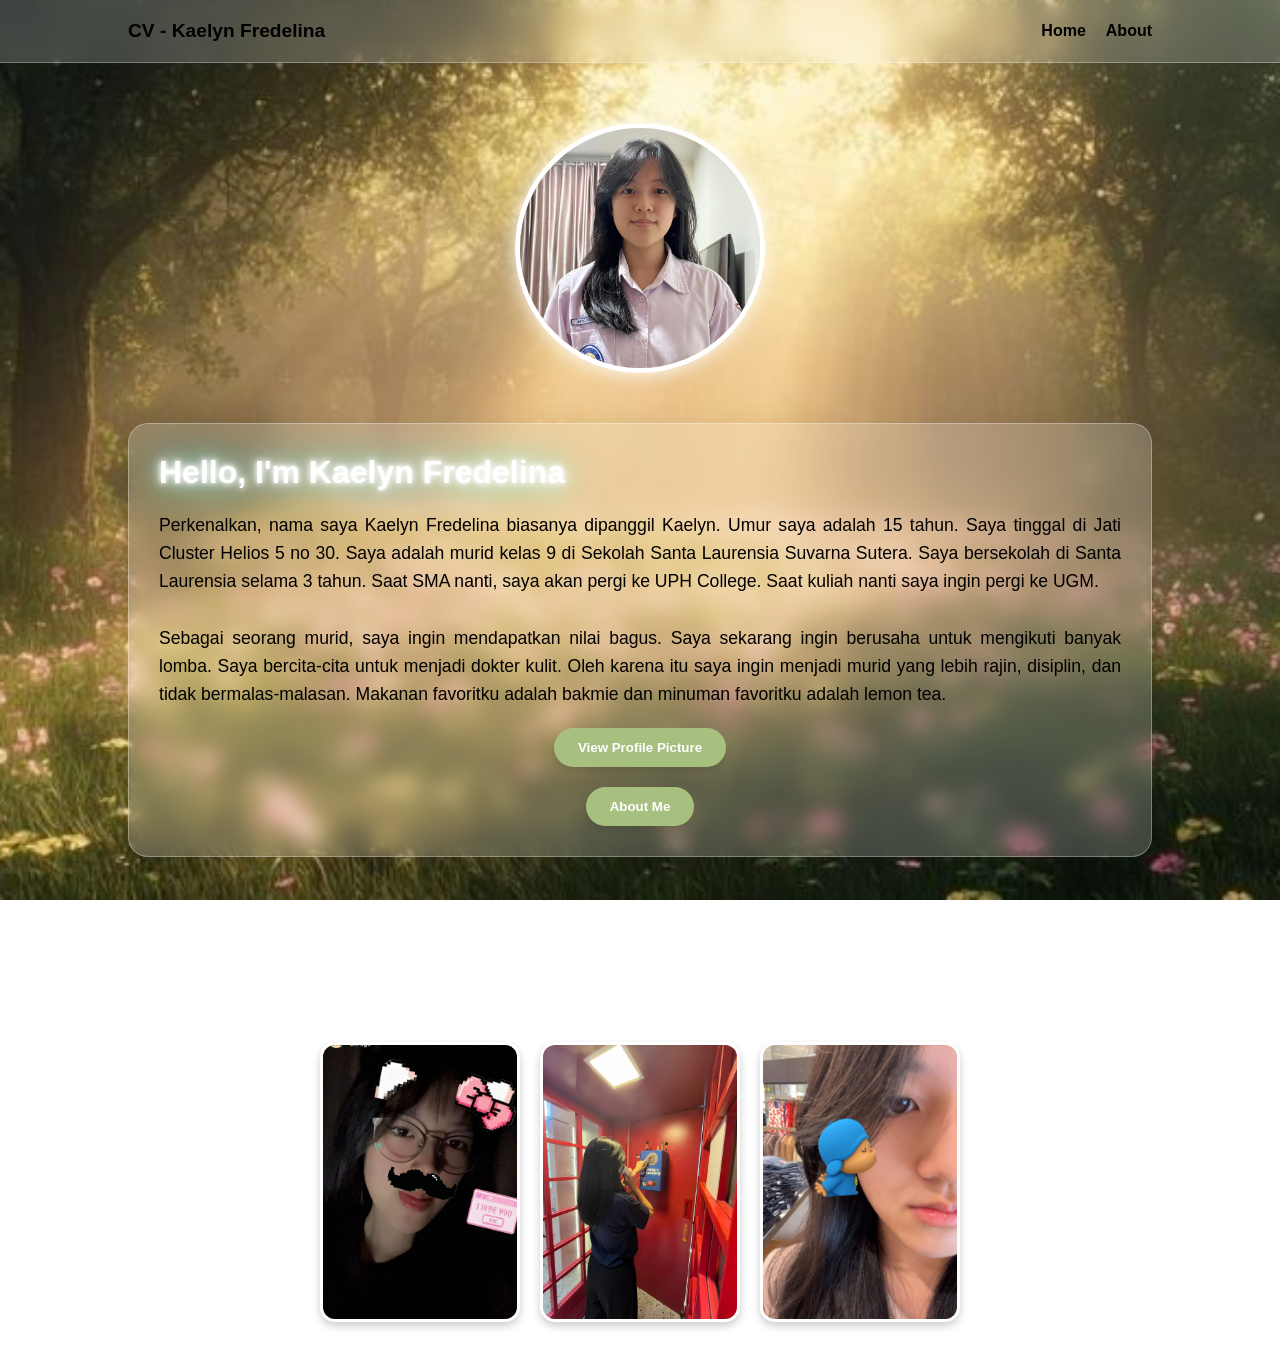
<file: index.html>
<!DOCTYPE html>
<html lang="id">
<head>
    <meta charset="UTF-8">
    <meta name="viewport" content="width=device-width, initial-scale=1.0">
    <title>CV - Kaelyn Fredelina</title>
    <link rel="stylesheet" href="Style-Home.CSS">
</head>
<body>

    <!-- Navigasi -->
    <nav class="navbar">
        <p class="navbar-title">
            <strong>CV - Kaelyn Fredelina</strong> 
        </p>
        <div class="navbar-links">
            <ul>
                <li><a href="index.html">Home</a></li>
                <li><a href="About.html">About</a></li>
            </ul>
        </div>
    </nav>

    <!-- Bagian Profil Utama -->
    <section class="profile-section">
        <div class="profile-photo">
            <img src="Foto Seragam.jpeg" alt="Kaelyn" class="foto-bulat">
        </div>

        <header class="hero">
            <div class="bio-text">
                <div class="card">
                    <h1 class="teks-neon">Hello, I'm Kaelyn Fredelina</h1>
                    <p>
                        Perkenalkan, nama saya Kaelyn Fredelina biasanya dipanggil Kaelyn. Umur saya adalah 15 tahun. Saya tinggal di Jati Cluster Helios 5 no 30. Saya adalah murid kelas 9 di Sekolah Santa Laurensia Suvarna Sutera. Saya bersekolah di Santa Laurensia selama 3 tahun. Saat SMA nanti, saya akan pergi ke UPH College. Saat kuliah nanti saya ingin pergi ke UGM.
                        <br><br>
                        Sebagai seorang murid, saya ingin mendapatkan nilai bagus. Saya sekarang ingin berusaha untuk mengikuti banyak lomba. Saya bercita-cita untuk menjadi dokter kulit. Oleh karena itu saya ingin menjadi murid yang lebih rajin, disiplin, dan tidak bermalas-malasan. Makanan favoritku adalah bakmie dan minuman favoritku adalah lemon tea.
                    </p> 
                    
                    <div class="button-container">
                        <!-- Tombol ini sekarang memicu JavaScript -->
                        <button class="button-matcha" onclick="openGallery()">View Profile Picture</button>
                    </div>
                    <div class="button-container">
                        <a href="About.html" style="text-decoration: none;">
                            <button class="button-matcha">About Me</button>
                        </a>
                    </div>
                </div>
            </div>
        </header>
    </section>

    <!-- Bagian Galeri (Tetap ada di halaman utama) -->
    <section class="gallery">
        <h1 class="neon-text-bright">Profile Picture</h1>
        <div class="grid">
            <img src="Foto 1.jpeg" alt="Foto 1" class="img-hover">
            <img src="Foto 2.jpeg" alt="Foto 2" class="img-hover">
            <img src="Foto 3.jpeg" alt="Foto 3" class="img-hover">
        </div>
    </section>

    <!-- MODAL POPUP (Baru Ditambahkan) -->
    <div id="galleryModal" class="modal">
        <div class="modal-content">
            <span class="close-btn" onclick="closeGallery()">&times;</span>
            <h2 class="modal-title">Profile Pictures</h2>
            <div class="modal-grid">
                <img src="Foto 1.jpeg" alt="Foto 1" class="modal-img">
                <img src="Foto 2.jpeg" alt="Foto 2" class="modal-img">
                <img src="Foto 3.jpeg" alt="Foto 3" class="modal-img">
            </div>
        </div>
    </div>

    <!-- Script Efek Bunga -->
    <script>
        // 1. Script Efek Bunga
        document.addEventListener('mousemove', function(e) {
            const flower = document.createElement('div');
            flower.className = 'flower';
            flower.style.left = e.clientX + 'px';
            flower.style.top = e.clientY + 'px';
            const size = Math.random() * 15 + 10; 
            flower.style.width = size + 'px';
            flower.style.height = size + 'px';
            document.body.appendChild(flower);
            setTimeout(() => { flower.remove(); }, 1000);
        });

        // 2. Script Modal Gallery (Baru)
        function openGallery() {
            document.getElementById('galleryModal').style.display = 'flex';
        }

        function closeGallery() {
            document.getElementById('galleryModal').style.display = 'none';
        }

        // Tutup modal jika klik di luar gambar
        window.onclick = function(event) {
            const modal = document.getElementById('galleryModal');
            if (event.target == modal) {
                closeGallery();
            }
        }
    </script>

</body>

</html>
</file>
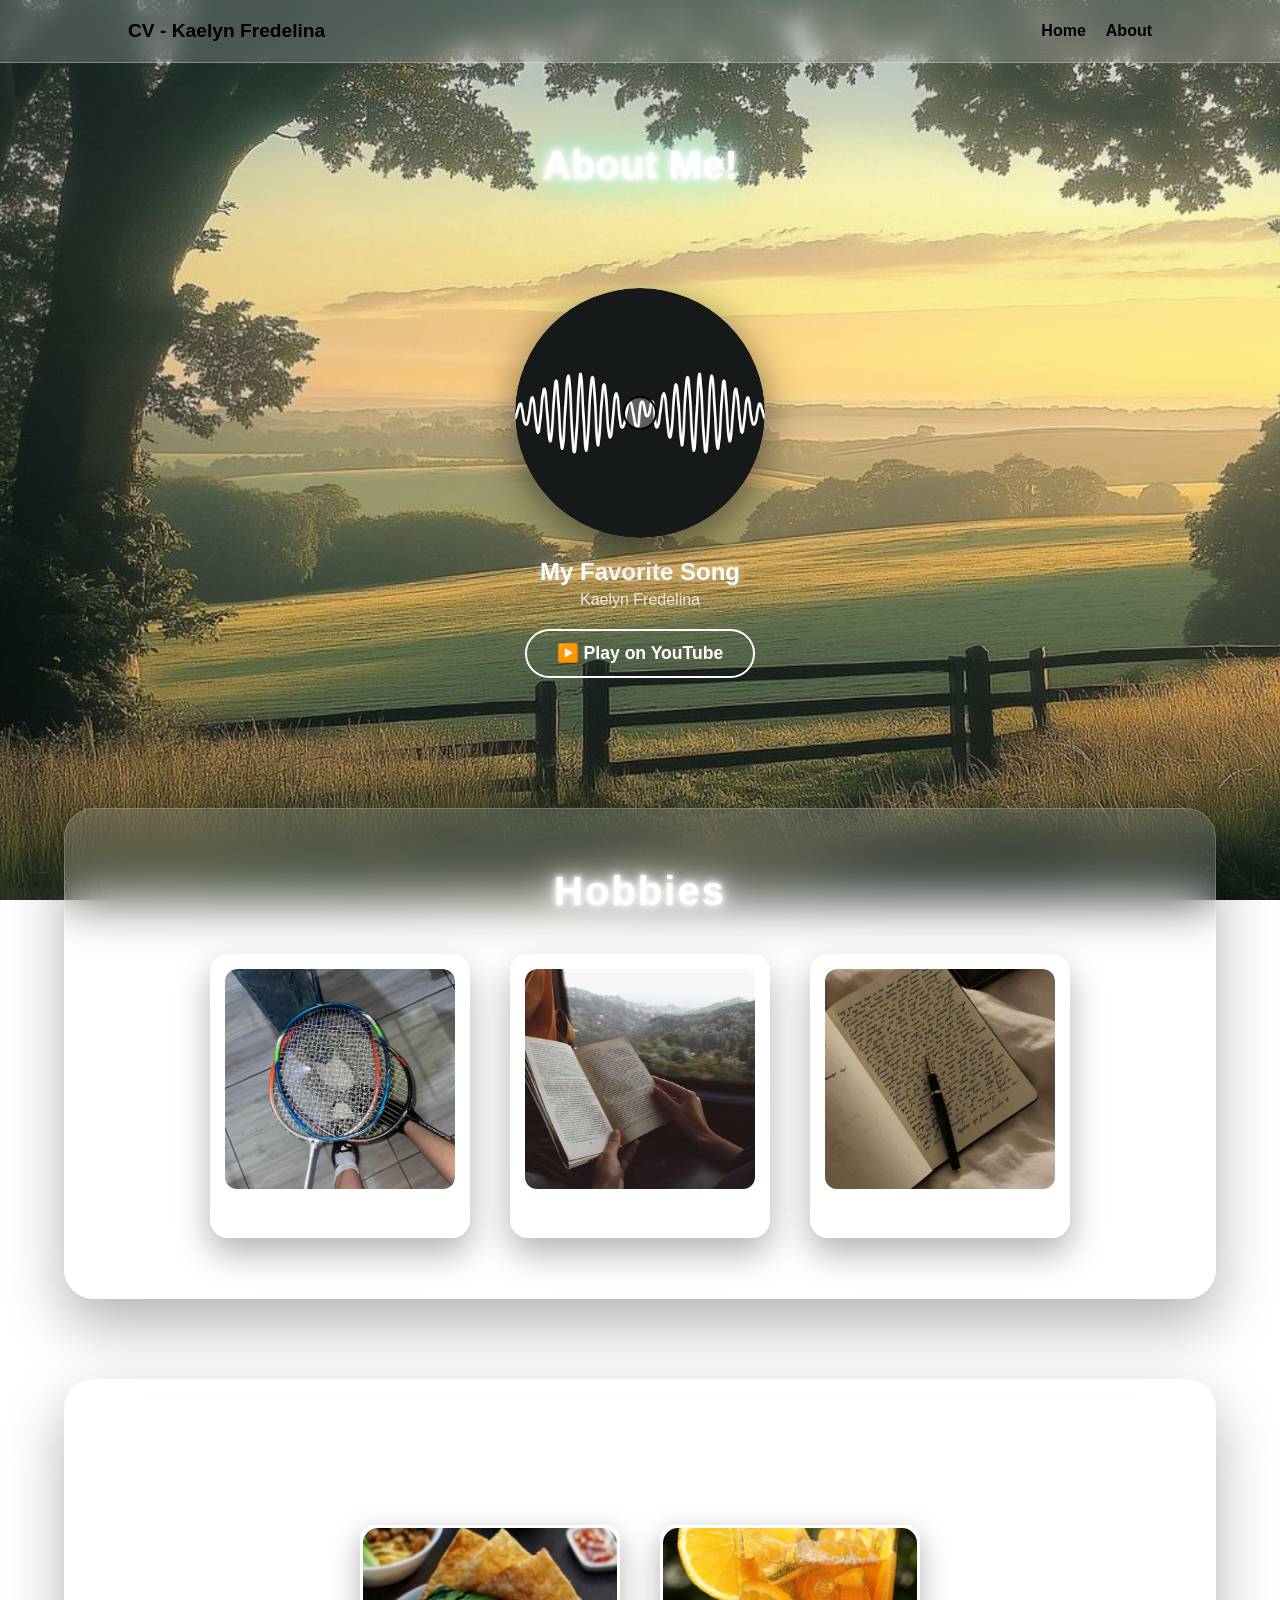
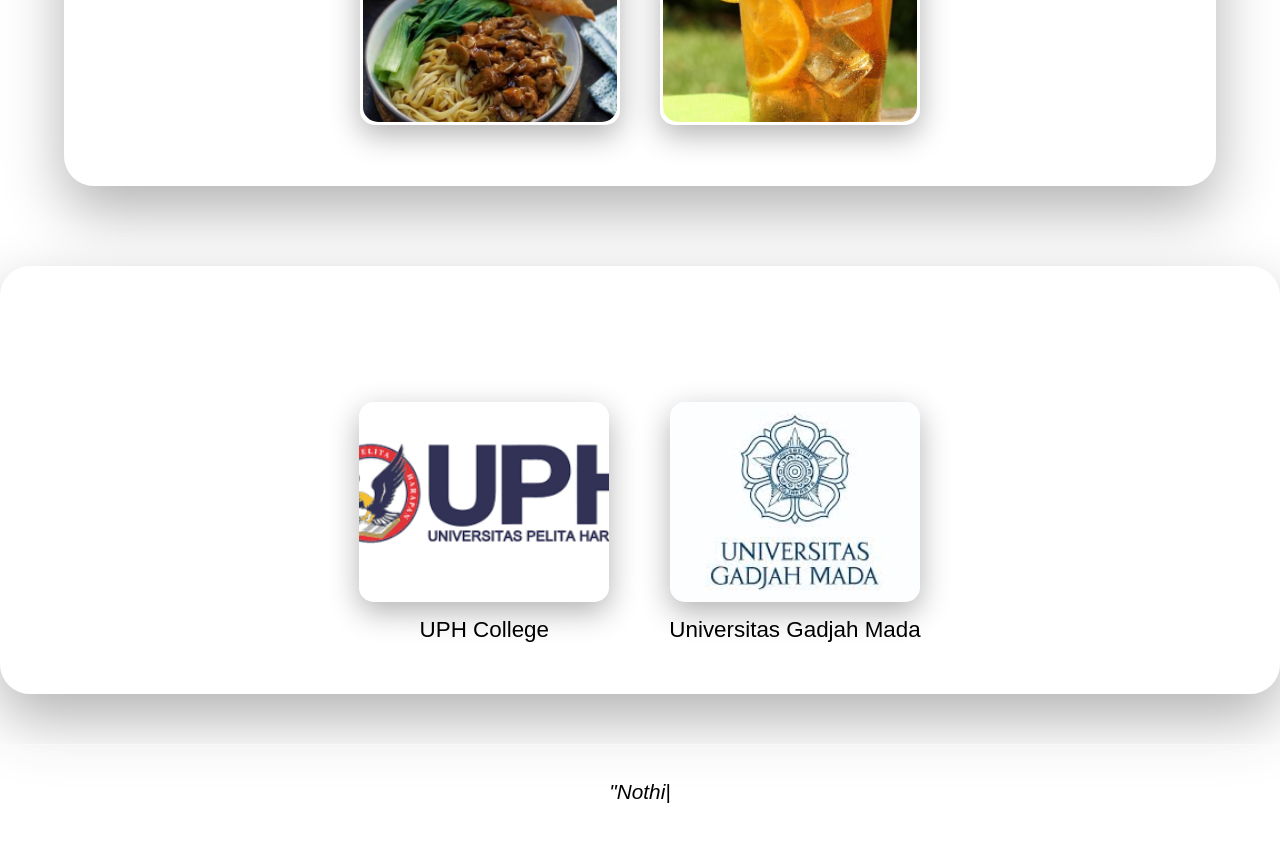
<file: About.html>
<!DOCTYPE html>
<html lang="id">
<head>
    <meta charset="UTF-8">
    <meta name="viewport" content="width=device-width, initial-scale=1.0">
    <title>About Me!</title>
    <link rel="stylesheet" href="Style-About.CSS">
</head>
<body>

    <!-- Navigasi -->
    <nav class="navbar">
        <p class="navbar-title">
            <strong>CV - Kaelyn Fredelina</strong> 
        </p>
        <div class="navbar-links">
            <ul>
                <li><a href="index.html">Home</a></li>
                <li><a href="About.html">About</a></li>
            </ul>
        </div>
    </nav>

    <!-- Judul Neon Utama -->
    <h1 class="teks-neon">About Me!</h1>

    <!-- =========================================
         SPINNING DISC PLAYER
         ========================================= -->
    <div class="spinning-disc-container">
        <div class="spinning-disc">
            <div class="disc-inner">
                <img src="PartyAnthem.jpg" alt="Music Cover" class="disc-cover">
            </div>
        </div>
        <div class="disc-info">
            <h3>My Favorite Song</h3>
            <p>Kaelyn Fredelina</p>
        </div>
        <a href="https://youtu.be/mGUjVbsYG6E?si=wW8DSpbr6_Avvc_a" target="_blank" class="disc-link">
            <button class="play-disc-btn">▶️ Play on YouTube</button>
        </a>
    </div>

    <!-- =========================================
         HOBBIES (POLAROID)
         ========================================= -->
    <div class="glass-gallery">
        <h2 class="hobbies-title">Hobbies</h2>
        
        <div class="gallery-horizontal">
            <div class="polaroid wiggle">
                <div class="image-wrapper">
                    <img src="Badminton.jpeg" alt="Badminton">
                    <div class="overlay">
                        <h3>Sports</h3>
                        <p>Saya sangat suka bermain badminton</p>
                    </div>
                </div>
            </div>

            <div class="polaroid wiggle">
                <div class="image-wrapper">
                    <img src="Reading.jpg" alt="Reading">
                    <div class="overlay">
                        <h3>Reading</h3>
                        <p>Saya suka membaca</p>
                    </div>
                </div>
            </div>

            <div class="polaroid wiggle">
                <div class="image-wrapper">
                    <img src="Writing.jpg" alt="Writing">
                    <div class="overlay">
                        <h3>Writing</h3>
                        <p>Saya suka menulis cerita</p>
                    </div>
                </div>
            </div>
        </div>
    </div>

    <!-- =========================================
         FAVORITE FOOD AND DRINK (FLIP CARD)
         ========================================= -->
    <div class="glass-gallery">
        <h2 class="food-title">Favorite Food and Drink</h2>
        
        <div class="gallery-horizontal">
            <div class="flip-card">
                <div class="flip-card-inner">
                    <div class="flip-card-front">
                        <img src="Bakmie.jpg" alt="Bakmie">
                    </div>
                    <div class="flip-card-back">
                        <h3>Makanan</h3>
                        <p>Bakmie</p>
                    </div>
                </div>
            </div>

            <div class="flip-card">
                <div class="flip-card-inner">
                    <div class="flip-card-front">
                        <img src="LemonTea.jpg" alt="Lemon Tea">
                    </div>
                    <div class="flip-card-back">
                        <h3>Minuman</h3>
                        <p>Lemon Tea</p>
                    </div>
                </div>
            </div>
        </div>
    </div>

    <!-- =========================================
         DREAM SCHOOL (DIPERBAIKI - GAMBAR BISA DIKLIK)
         ========================================= -->
    <div class="dream-school-container">
        <h2 class="dream-school-title">Dream School</h2>
        
        <div class="dream-school-grid">
            <!-- UPH College (KIRI) -->
            <a href="https://www.uph.edu/id/" target="_blank" class="dream-school-card">
                <div class="dream-school-image">
                    <img src="UPH.png" alt="UPH College">
                </div>
                <div class="dream-school-text">
                    <h3><p style="color: black;">UPH College</p></h3>
                </div>
            </a>

            <!-- Universitas Gadjah Mada (KANAN) -->
            <a href="https://ugm.ac.id/id/" target="_blank" class="dream-school-card">
                <div class="dream-school-image">
                    <img src="UGM.jpg" alt="Universitas Gadjah Mada">
                </div>
                <div class="dream-school-text">
                    <h3>Universitas Gadjah Mada</h3>
                </div>
            </a>
        </div>
    </div>

    <!-- =========================================
         FOOTER QUOTE (DI PALING BAWAH)
         ========================================= -->
    <footer class="quote-footer">
        <div class="quote-container">
            <p class="quote-text" id="quoteText"></p>
        </div>
    </footer>

    <!-- Script Efek Bunga -->
    <script>
        document.addEventListener('mousemove', function(e) {
            const flower = document.createElement('div');
            flower.className = 'flower';
            flower.style.left = e.clientX + 'px';
            flower.style.top = e.clientY + 'px';
            const size = Math.random() * 15 + 10; 
            flower.style.width = size + 'px';
            flower.style.height = size + 'px';
            document.body.appendChild(flower);
            setTimeout(() => { flower.remove(); }, 1000);
        });

        // =========================================
        // QUOTE TYPING ANIMATION
        // =========================================
        const quoteText = document.getElementById('quoteText');
        const quote = '"Nothing Is Impossible, The Word Itself Says I\'m Possible!" - By Audrey Hepburn';
        let index = 0;

        function typeQuote() {
            if (index < quote.length) {
                quoteText.textContent += quote.charAt(index);
                index++;
                setTimeout(typeQuote, 50);
            }
        }

        window.addEventListener('load', () => {
            setTimeout(typeQuote, 1000);
        });
    </script>

</body>

</html>
</file>
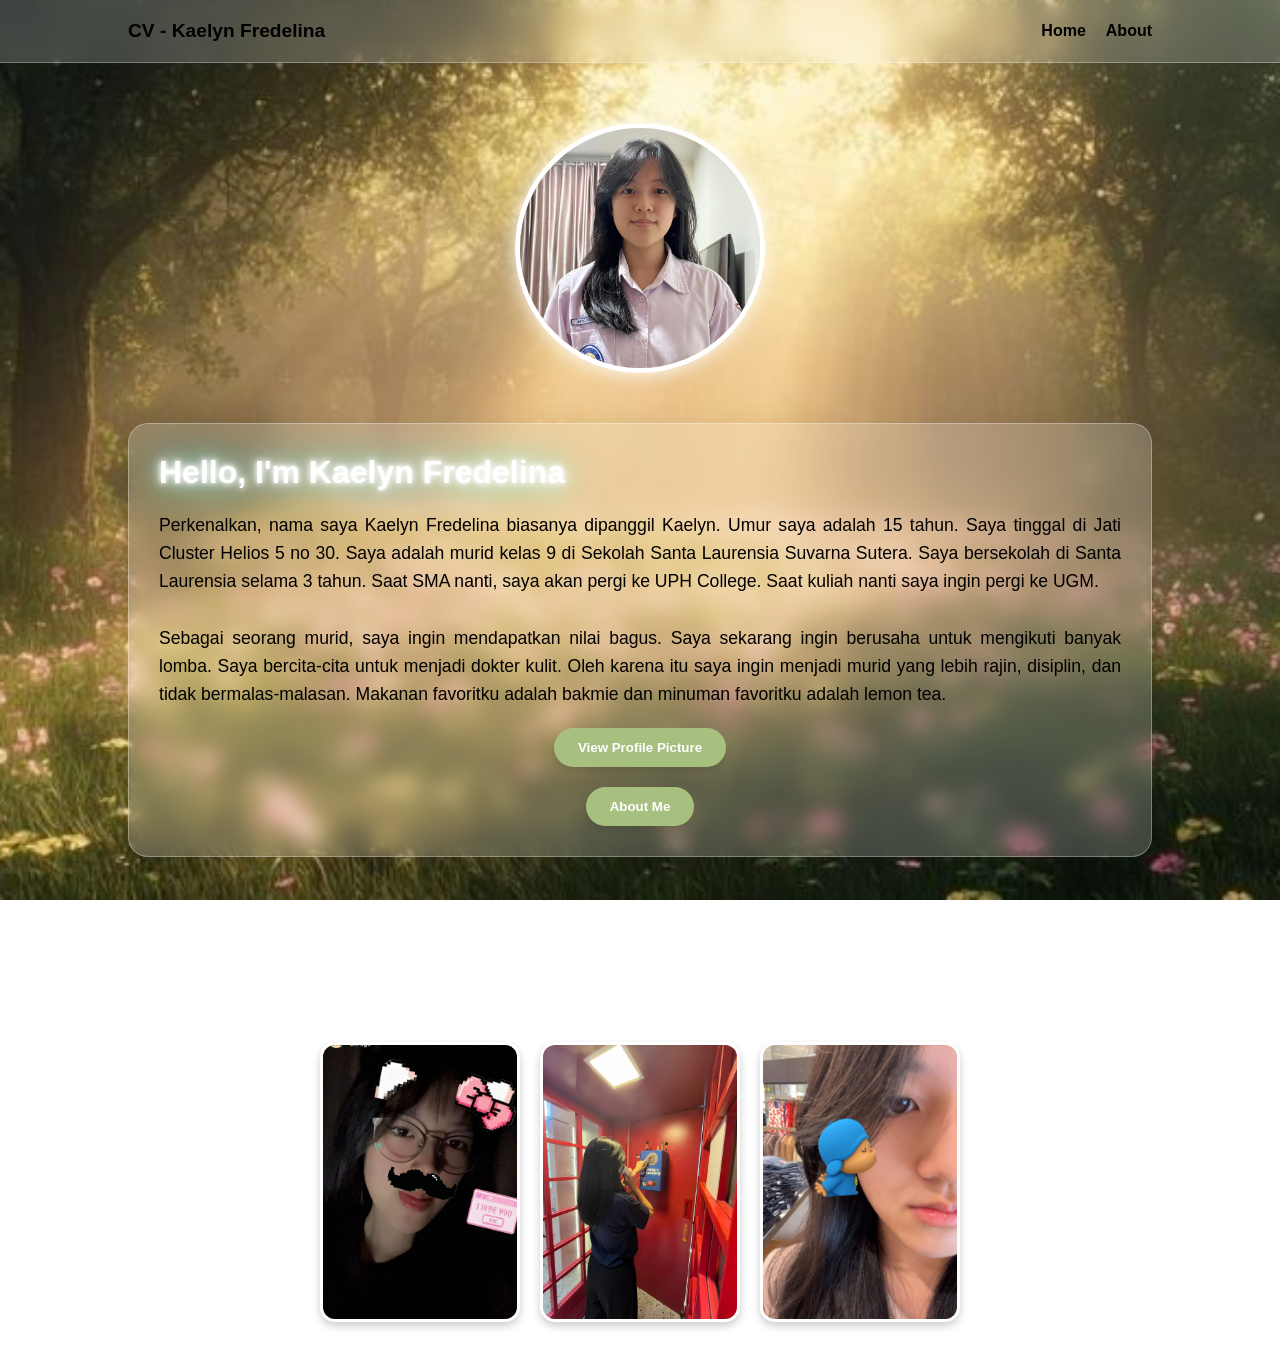
<file: Home.html>
<!DOCTYPE html>
<html lang="id">
<head>
    <meta charset="UTF-8">
    <meta name="viewport" content="width=device-width, initial-scale=1.0">
    <title>CV - Kaelyn Fredelina</title>
    <link rel="stylesheet" href="Style-Home.CSS">
</head>
<body>

    <!-- Navigasi -->
    <nav class="navbar">
        <p class="navbar-title">
            <strong>CV - Kaelyn Fredelina</strong> 
        </p>
        <div class="navbar-links">
            <ul>
                <li><a href="Home.html">Home</a></li>
                <li><a href="About.html">About</a></li>
            </ul>
        </div>
    </nav>

    <!-- Bagian Profil Utama -->
    <section class="profile-section">
        <div class="profile-photo">
            <img src="Foto Seragam.jpeg" alt="Kaelyn" class="foto-bulat">
        </div>

        <header class="hero">
            <div class="bio-text">
                <div class="card">
                    <h1 class="teks-neon">Hello, I'm Kaelyn Fredelina</h1>
                    <p>
                        Perkenalkan, nama saya Kaelyn Fredelina biasanya dipanggil Kaelyn. Umur saya adalah 15 tahun. Saya tinggal di Jati Cluster Helios 5 no 30. Saya adalah murid kelas 9 di Sekolah Santa Laurensia Suvarna Sutera. Saya bersekolah di Santa Laurensia selama 3 tahun. Saat SMA nanti, saya akan pergi ke UPH College. Saat kuliah nanti saya ingin pergi ke UGM.
                        <br><br>
                        Sebagai seorang murid, saya ingin mendapatkan nilai bagus. Saya sekarang ingin berusaha untuk mengikuti banyak lomba. Saya bercita-cita untuk menjadi dokter kulit. Oleh karena itu saya ingin menjadi murid yang lebih rajin, disiplin, dan tidak bermalas-malasan. Makanan favoritku adalah bakmie dan minuman favoritku adalah lemon tea.
                    </p> 
                    
                    <div class="button-container">
                        <!-- Tombol ini sekarang memicu JavaScript -->
                        <button class="button-matcha" onclick="openGallery()">View Profile Picture</button>
                    </div>
                    <div class="button-container">
                        <a href="About.html" style="text-decoration: none;">
                            <button class="button-matcha">About Me</button>
                        </a>
                    </div>
                </div>
            </div>
        </header>
    </section>

    <!-- Bagian Galeri (Tetap ada di halaman utama) -->
    <section class="gallery">
        <h1 class="neon-text-bright">Profile Picture</h1>
        <div class="grid">
            <img src="Foto 1.jpeg" alt="Foto 1" class="img-hover">
            <img src="Foto 2.jpeg" alt="Foto 2" class="img-hover">
            <img src="Foto 3.jpeg" alt="Foto 3" class="img-hover">
        </div>
    </section>

    <!-- MODAL POPUP (Baru Ditambahkan) -->
    <div id="galleryModal" class="modal">
        <div class="modal-content">
            <span class="close-btn" onclick="closeGallery()">&times;</span>
            <h2 class="modal-title">Profile Pictures</h2>
            <div class="modal-grid">
                <img src="Foto 1.jpeg" alt="Foto 1" class="modal-img">
                <img src="Foto 2.jpeg" alt="Foto 2" class="modal-img">
                <img src="Foto 3.jpeg" alt="Foto 3" class="modal-img">
            </div>
        </div>
    </div>

    <!-- Script Efek Bunga -->
    <script>
        // 1. Script Efek Bunga
        document.addEventListener('mousemove', function(e) {
            const flower = document.createElement('div');
            flower.className = 'flower';
            flower.style.left = e.clientX + 'px';
            flower.style.top = e.clientY + 'px';
            const size = Math.random() * 15 + 10; 
            flower.style.width = size + 'px';
            flower.style.height = size + 'px';
            document.body.appendChild(flower);
            setTimeout(() => { flower.remove(); }, 1000);
        });

        // 2. Script Modal Gallery (Baru)
        function openGallery() {
            document.getElementById('galleryModal').style.display = 'flex';
        }

        function closeGallery() {
            document.getElementById('galleryModal').style.display = 'none';
        }

        // Tutup modal jika klik di luar gambar
        window.onclick = function(event) {
            const modal = document.getElementById('galleryModal');
            if (event.target == modal) {
                closeGallery();
            }
        }
    </script>

</body>
</html>
</file>
<file: Style-Home.CSS>
/* =========================================
   1. RESET & GLOBAL STYLES
   ========================================= */
* {
    margin: 0;
    padding: 0;
    box-sizing: border-box;
    font-family: 'Arial', sans-serif;
}

body {
    /* Pastikan file Background.jpg ada di folder yang sama */
    background-image: url("Background.jpg");
    background-size: cover;
    background-position: center;
    background-attachment: fixed;
    color: #000;
    min-height: 100vh;
}

/* =========================================
   2. NAVBAR
   ========================================= */
.navbar {
    display: flex;
    justify-content: space-between;
    align-items: center;
    padding: 20px 10%;
    background: rgba(255, 255, 255, 0.2);
    backdrop-filter: blur(10px);
    -webkit-backdrop-filter: blur(10px);
    position: sticky;
    top: 0;
    z-index: 100;
    border-bottom: 1px solid rgba(255, 255, 255, 0.3);
}

.navbar-title {
    color: #000;
    font-size: 1.2rem;
    font-weight: bold;
}

.navbar-links ul {
    display: flex;
    list-style: none;
    gap: 20px;
}

.navbar-links ul li a {
    text-decoration: none;
    color: #000;
    font-weight: 600;
    transition: 0.3s;
}

.navbar-links ul li a:hover {
    color: #555;
    text-shadow: 0 0 5px rgba(0,0,0,0.5);
}

/* =========================================
   PROFILE SECTION (LAYOUT)
   ========================================= */
.profile-section {
    display: flex;
    align-items: center;
    gap: 50px;
    padding: 60px 10%;
    flex-wrap: wrap;
    justify-content: center; /* PENTING: Ini yang menggeser seluruh konten ke tengah */
    text-align: center; /* Agar teks di dalam card juga rata tengah */
}

.profile-photo {
    flex: 0 0 250px;
    display: flex;
    justify-content: center;
    align-items: center;
}

.foto-bulat {
    width: 250px;
    height: 250px;
    object-fit: cover;
    border-radius: 50%;
    border: 5px solid #ffffff;
    box-shadow: 0 0 20px #ffffff;
    transition: 0.3s;
    margin: 0; /* Pastikan margin 0 */
}

.foto-bulat:hover {
    transform: scale(1.05);
    box-shadow: 0 0 40px #ffffff, 0 0 60px #ffffff;
}

/* Agar teks di dalam card juga rata tengah */
.card {
    text-align: center;
}

.card p {
    text-align: justify; /* Teks tetap mudah dibaca */
}
/* =========================================
   4. BIO & CARD (KARTU TEKS)
   ========================================= */
.bio-text {
    flex: 1;
    min-width: 300px;
}

.card {
    background: rgba(255, 255, 255, 0.2); /* Efek Kaca */
    backdrop-filter: blur(10px);
    -webkit-backdrop-filter: blur(10px);
    border: 1px solid rgba(255, 255, 255, 0.3);
    padding: 30px;
    border-radius: 20px;
    box-shadow: 0 8px 32px rgba(0, 0, 0, 0.1);
    
    /* PENTING: Hapus position absolute agar tidak menutupi elemen lain */
    position: relative; 
    top: auto;
    left: auto;
    transform: none;
}

.teks-neon {
    color: #fff;
    font-size: 2rem;
    text-shadow: 0 0 5px #fff, 0 0 10px #fff, 0 0 20px #fff, 0 0 40px #0ff;
    margin-bottom: 20px;
    text-align: left;
}

.card p {
    color: #000; /* Warna teks hitam agar terbaca di background kaca */
    font-size: 1.1rem;
    line-height: 1.6;
    text-align: justify;
    margin-bottom: 20px;
}

/* =========================================
   5. TOMBOL (BUTTON)
   ========================================= */
.button-container {
    display: flex;
    flex-direction: column;
    align-items: center;
    gap: 10px;
    margin-top: 20px;
}

.button-matcha {
    background-color: #a7c080;
    color: white;
    padding: 12px 24px;
    border: none;
    border-radius: 25px;
    cursor: pointer;
    font-weight: bold;
    transition: 0.3s;
    text-decoration: none;
    display: inline-block;
    box-shadow: 0 4px 6px rgba(0,0,0,0.1);
}

.button-matcha:hover {
    background-color: #8fa86a;
    transform: rotate(5deg) scale(1.1);
    box-shadow: 0 10px 20px rgba(0,0,0,0.15);
}

/* =========================================
   6. GALERI FOTO
   ========================================= */
.gallery {
    padding: 50px 10%;
    text-align: center;
    background: rgba(255, 255, 255, 0.1); /* Sedikit pembeda section */
}

.neon-text-bright {
    font-size: 2.5rem;
    color: #fff;
    text-align: center;
    text-shadow: 0 0 5px #fff, 0 0 10px #fff, 0 0 20px #ffffff, 0 0 30px #ffffff, 0 0 40px #ffffff;
    margin-bottom: 30px;
}

.grid {
    display: flex;
    justify-content: center;
    gap: 20px;
    flex-wrap: wrap;
}

.img-hover {
    width: 200px;
    height: 280px;
    object-fit: cover;
    border-radius: 15px;
    transition: 0.5s;
    border: 3px solid transparent;
    box-shadow: 0 4px 8px rgba(0,0,0,0.2);
}

.img-hover:hover {
    transform: scale(1.1);
    border: 3px solid #ffffff;
    box-shadow: 0 0 20px #ffffff;
}

/* =========================================
   7. EFEK BUNGA (JAVASCRIPT)
   ========================================= */
.flower {
    position: fixed;
    top: 0;
    left: 0;
    width: 20px;
    height: 20px;
    background-color: white;
    clip-path: polygon(50% 0%, 61% 35%, 98% 35%, 68% 57%, 79% 91%, 50% 70%, 21% 91%, 32% 57%, 2% 35%, 39% 35%);
    pointer-events: none;
    z-index: 9999;
    animation: fadeOut 1s linear forwards;
}

@keyframes fadeOut {
    0% {
        transform: scale(0) rotate(0deg);
        opacity: 1;
    }
    100% {
        transform: scale(1.5) rotate(180deg);
        opacity: 0;
    }
}

/* =========================================
   8. RESPONSIVE (TAMPILAN HP)
   ========================================= */
@media (max-width: 768px) {
    .navbar {
        flex-direction: column;
        padding: 15px;
    }
    
    .navbar-links ul {
        margin-top: 10px;
        gap: 15px;
    }

    .profile-section {
        flex-direction: column;
        text-align: center;
        padding: 40px 5%;
    }

    .foto-bulat {
        margin: 0 auto;
        width: 200px;
        height: 200px;
    }

    .card {
        text-align: left;
    }

    .teks-neon {
        font-size: 1.5rem;
    }

    .neon-text-bright {
        font-size: 2rem;
    }
}

/* =========================================
   9. MODAL POPUP GALLERY (BARU)
   ========================================= */
.modal {
    display: none; /* Tersembunyi secara default */
    position: fixed;
    z-index: 10000;
    left: 0;
    top: 0;
    width: 100%;
    height: 100%;
    overflow: auto;
    background-color: rgba(0, 0, 0, 0.8); /* Latar belakang gelap transparan */
    backdrop-filter: blur(5px);
    align-items: center;
    justify-content: center;
}

.modal-content {
    background: rgba(255, 255, 255, 0.1);
    backdrop-filter: blur(15px);
    border: 1px solid rgba(255, 255, 255, 0.3);
    border-radius: 20px;
    padding: 30px;
    width: 90%;
    max-width: 800px;
    position: relative;
    box-shadow: 0 0 30px rgba(255, 255, 255, 0.2);
    animation: modalPop 0.3s ease-out;
}

@keyframes modalPop {
    from { transform: scale(0.8); opacity: 0; }
    to { transform: scale(1); opacity: 1; }
}

.close-btn {
    color: #fff;
    position: absolute;
    top: 15px;
    right: 20px;
    font-size: 30px;
    font-weight: bold;
    cursor: pointer;
    transition: 0.3s;
}

.close-btn:hover {
    color: #ff6b6b;
    transform: rotate(90deg);
}

.modal-title {
    color: #fff;
    text-align: center;
    margin-bottom: 20px;
    text-shadow: 0 0 10px #fff;
}

.modal-grid {
    display: flex;
    justify-content: center;
    gap: 15px;
    flex-wrap: wrap;
}

.modal-img {
    width: 200px;
    height: 280px;
    object-fit: cover;
    border-radius: 15px;
    border: 2px solid rgba(255, 255, 255, 0.5);
    transition: 0.3s;
    box-shadow: 0 5px 15px rgba(0,0,0,0.3);
}

.modal-img:hover {
    transform: scale(1.05);
    border-color: #fff;
    box-shadow: 0 0 20px #fff;
}

/* Responsif untuk Modal di HP */
@media (max-width: 768px) {
    .modal-content {
        width: 95%;
        padding: 20px;
    }
    .modal-img {
        width: 140px;
        height: 200px;
    }
}
</file>
<file: Style-About.CSS>
/* =========================================
   1. RESET & GLOBAL
   ========================================= */
/* =========================================
   1. RESET & GLOBAL
   ========================================= */
* {
    margin: 0;
    padding: 0;
    box-sizing: border-box;
    font-family: 'Arial', sans-serif;
}

body {
    background-image: url("BG.jpg");
    background-size: cover;
    background-position: center;
    background-attachment: fixed;
    color: #000;
    min-height: 100vh;
}

/* =========================================
   2. NAVBAR
   ========================================= */
.navbar {
    display: flex;
    justify-content: space-between;
    align-items: center;
    padding: 20px 10%;
    background: rgba(255, 255, 255, 0.2);
    backdrop-filter: blur(10px);
    -webkit-backdrop-filter: blur(10px);
    position: sticky;
    top: 0;
    z-index: 100;
    border-bottom: 1px solid rgba(255, 255, 255, 0.3);
}

.navbar-title {
    color: #000;
    font-size: 1.2rem;
    font-weight: bold;
}

.navbar-links ul {
    display: flex;
    list-style: none;
    gap: 20px;
}

.navbar-links ul li a {
    text-decoration: none;
    color: #000;
    font-weight: 600;
    transition: 0.3s;
}

.navbar-links ul li a:hover {
    color: #555;
    text-shadow: 0 0 5px rgba(0,0,0,0.5);
}

/* =========================================
   3. JUDUL NEON (PUTIH)
   ========================================= */
.teks-neon {
    color: #fff;
    font-family: sans-serif;
    font-size: 40px;
    text-shadow: 0 0 5px #fff, 0 0 10px #fff, 0 0 20px #fff, 0 0 40px #0ff;
    text-align: center;
    margin-top: 80px;
}

/* =========================================
   4. JUDUL HOBBIES & FOOD (PUTIH NEON)
   ========================================= */
.hobbies-title,
.food-title {
    color: #fff;
    font-size: 40px;
    text-align: center;
    margin-bottom: 40px;
    font-weight: bold;
    letter-spacing: 2px;
    text-shadow: 
        0 0 5px #fff,
        0 0 10px #fff,
        0 0 20px #fff,
        0 0 40px #fff;
}

/* =========================================
   5. GLASS GALLERY
   ========================================= */
.glass-gallery {
    width: 90%;
    margin: 80px auto;
    padding: 60px;
    border-radius: 30px;
    background: rgba(255, 255, 255, 0.15);
    backdrop-filter: blur(25px);
    -webkit-backdrop-filter: blur(25px);
    border: 1px solid rgba(255, 255, 255, 0.2);
    box-shadow: 0 25px 60px rgba(0, 0, 0, 0.3);
}

.gallery-horizontal {
    display: flex;
    justify-content: center;
    gap: 40px;
    flex-wrap: wrap;
}

/* =========================================
   6. POLAROID CARD (HOBBIES)
   ========================================= */
.polaroid {
    background: white;
    padding: 15px 15px 45px 15px;
    border-radius: 18px;
    box-shadow: 0 15px 35px rgba(0, 0, 0, 0.3);
    width: 260px;
    transition: 0.4s ease;
    animation: wiggle 3s ease-in-out infinite;
    position: relative;
}

.polaroid:hover {
    transform: translateY(-15px) scale(1.1) rotate(1deg);
    box-shadow: 0 35px 70px rgba(0, 0, 0, 0.5);
}

.image-wrapper {
    position: relative;
    overflow: hidden;
    border-radius: 12px;
}

.image-wrapper img {
    width: 100%;
    height: 220px;
    object-fit: cover;
    border-radius: 12px;
    transition: 0.4s ease;
}

.polaroid:hover .image-wrapper img {
    transform: scale(1.15);
    filter: brightness(0.6);
}

.overlay {
    position: absolute;
    inset: 0;
    background: rgba(0, 0, 0, 0.6);
    color: white;
    display: flex;
    flex-direction: column;
    justify-content: center;
    align-items: center;
    text-align: center;
    opacity: 0;
    transition: 0.4s ease;
    padding: 20px;
    border-radius: 12px;
}

.polaroid:hover .overlay {
    opacity: 1;
}

/* =========================================
   7. FLIP CARD (FOOD & DRINK)
   ========================================= */
.flip-card {
    background-color: transparent;
    width: 260px;
    height: 200px;
    perspective: 1000px;
    cursor: pointer;
}

.flip-card-inner {
    position: relative;
    width: 100%;
    height: 100%;
    text-align: center;
    transition: transform 0.8s;
    transform-style: preserve-3d;
}

.flip-card:hover .flip-card-inner {
    transform: rotateY(180deg);
}

.flip-card-front,
.flip-card-back {
    position: absolute;
    width: 100%;
    height: 100%;
    -webkit-backface-visibility: hidden;
    backface-visibility: hidden;
    border-radius: 15px;
    display: flex;
    justify-content: center;
    align-items: center;
    box-shadow: 0 10px 30px rgba(0, 0, 0, 0.3);
}

.flip-card-front {
    background: transparent;
    border: 3px solid rgba(255, 255, 255, 0.5);
}

.flip-card-front img {
    width: 100%;
    height: 100%;
    object-fit: cover;
    border-radius: 15px;
}

.flip-card-back {
    background: linear-gradient(135deg, #6A2C70, #8B478F);
    color: white;
    border: 3px solid #6A2C70;
    transform: rotateY(180deg);
    padding: 20px;
}

.flip-card-back h3 {
    font-size: 1.5rem;
    margin-bottom: 10px;
}

.flip-card-back p {
    font-size: 1rem;
}

/* =========================================
   8. SPINNING DISC PLAYER (HANYA 1)
   ========================================= */
.spinning-disc-container {
    display: flex;
    flex-direction: column;
    align-items: center;
    justify-content: center;
    padding: 50px 10%;
    margin-top: 50px;
}

.spinning-disc {
    width: 250px;
    height: 250px;
    border-radius: 50%;
    position: relative;
    animation: spin 10s linear infinite;
    cursor: pointer;
    box-shadow: 0 10px 40px rgba(0, 0, 0, 0.5);
    transition: 0.3s;
}

.spinning-disc:hover {
    animation-play-state: paused;
    transform: scale(1.05);
}

.disc-inner {
    width: 100%;
    height: 100%;
    border-radius: 50%;
    overflow: hidden;
    position: relative;
}

.disc-cover {
    width: 100%;
    height: 100%;
    object-fit: cover;
    border-radius: 50%;
}

/* Lubang tengah disc */
.disc-inner::after {
    content: '';
    position: absolute;
    top: 50%;
    left: 50%;
    transform: translate(-50%, -50%);
    width: 30px;
    height: 30px;
    background: rgba(255, 255, 255, 0.3);
    border-radius: 50%;
    border: 2px solid #000;
}

.disc-info {
    margin-top: 20px;
    text-align: center;
    color: white;
}

.disc-info h3 {
    font-size: 1.5rem;
    margin-bottom: 5px;
    text-shadow: 0 0 10px rgba(255, 255, 255, 0.5);
}

.disc-info p {
    font-size: 1rem;
    opacity: 0.8;
}

.disc-link {
    margin-top: 20px;
}

/* =========================================
   9. TOMBOL PLAY (TRANSPARAN + WHITE BORDER)
   ========================================= */
.play-disc-btn {
    background-color: transparent;
    color: white;
    border: 2px solid white;
    padding: 12px 30px;
    font-size: 1.1rem;
    border-radius: 25px;
    cursor: pointer;
    transition: 0.3s;
    font-weight: bold;
    box-shadow: none;
}

.play-disc-btn:hover {
    background-color: rgba(255, 255, 255, 0.2);
    border-color: white;
    transform: rotate(5deg) scale(1.1);
    box-shadow: none;
}

.play-disc-btn:active {
    transform: rotate(2deg) scale(0.95);
}

/* =========================================
   10. ANIMASI PUTAR 360°
   ========================================= */
@keyframes spin {
    0% {
        transform: rotate(0deg);
    }
    100% {
        transform: rotate(360deg);
    }
}

/* =========================================
   11. ANIMASI WIGGLE
   ========================================= */
@keyframes wiggle {
    0% { transform: rotate(0deg) translateY(0px); }
    20% { transform: rotate(3deg) translateY(-5px); }
    40% { transform: rotate(-3deg) translateY(5px); }
    60% { transform: rotate(2deg) translateY(-4px); }
    80% { transform: rotate(-2deg) translateY(4px); }
    100% { transform: rotate(0deg) translateY(0px); }
}

/* =========================================

/* =========================================
   12. DREAM SCHOOL (BLUR OVERLAY SEPARATOR)
   ========================================= */
.dream-school-container {
    display: flex;
    flex-direction: column;
    align-items: center;
    justify-content: center;
    padding: 50px 10%;
    margin-top: 50px;
    margin-bottom: 50px;
    
    /* BOX BLUR SEBAGAI OVERLAY/SEPARATOR */
    background: rgba(255, 255, 255, 0.15);
    backdrop-filter: blur(25px);
    -webkit-backdrop-filter: blur(25px);
    border: 1px solid rgba(255, 255, 255, 0.2);
    border-radius: 30px;
    box-shadow: 0 25px 60px rgba(0, 0, 0, 0.3);
}

.dream-school-title {
    color: #fff;
    font-size: 40px;
    text-align: center;
    margin-bottom: 40px;
    font-weight: bold;
    letter-spacing: 2px;
    text-shadow: 
        0 0 5px #fff,
        0 0 10px #fff,
        0 0 20px #fff,
        0 0 40px #fff;
}

.dream-school-grid {
    display: flex;
    justify-content: center;
    gap: 60px;
    flex-wrap: wrap;
}

/* =========================================
   GAMBAR DI DALAM BLUR OVERLAY
   ========================================= */
.dream-school-card {
    text-decoration: none;
    color: inherit;
    transition: 0.3s;
    cursor: pointer;
    display: flex;
    flex-direction: column;
    align-items: center;
}

.dream-school-card:hover {
    transform: translateY(-10px);
}

/* GAMBAR TANPA BOX (LANGSUNG DI ATAS BLUR) */
.dream-school-image {
    width: 250px;
    height: 200px;
    border-radius: 15px;
    overflow: hidden;
    box-shadow: 0 10px 30px rgba(0, 0, 0, 0.3);
    margin-bottom: 15px;
    position: relative;
    transition: 0.3s;
}

.dream-school-image img {
    width: 100%;
    height: 100%;
    object-fit: cover;
    border-radius: 15px;
    transition: 0.3s;
}

/* EFEK NEON HOVER */
.dream-school-card:hover .dream-school-image {
    box-shadow: 
        0 0 20px rgba(255, 255, 255, 0.5),
        0 0 40px rgba(255, 255, 255, 0.3),
        0 0 60px rgba(255, 255, 255, 0.2);
}

.dream-school-card:hover .dream-school-image img {
    transform: scale(1.1);
}

/* Cursor pointer pada gambar */
.dream-school-image {
    cursor: pointer;
}

.dream-school-text {
    text-align: center;
}

.dream-school-text h3 {
    font-size: 1.4rem;
    font-weight: normal;
    margin: 0;
    transition: 0.3s;
}

/* UPH - Warna Hijau */
.dream-school-card:nth-child(1) .dream-school-text h3 {
    color: #1DB954;
}

/* UGM - Warna Hitam */
.dream-school-card:nth-child(2) .dream-school-text h3 {
    color: #000;
}

/* =========================================
   13. FOOTER QUOTE
   ========================================= */
.quote-footer {
    background: rgba(255, 255, 255, 0.2);
    backdrop-filter: blur(10px);
    -webkit-backdrop-filter: blur(10px);
    padding: 30px 10%;
    text-align: center;
    border-top: 1px solid rgba(255, 255, 255, 0.3);
    margin-top: 50px;
}

.quote-container {
    max-width: 800px;
    margin: 0 auto;
}

.quote-text {
    font-family: 'Arial', sans-serif;
    font-size: 1.3rem;
    font-style: italic;
    font-weight: normal;
    color: #000;
    line-height: 1.6;
    min-height: 60px;
}

.quote-text::after {
    content: '|';
    animation: blink 0.7s infinite;
}

@keyframes blink {
    0%, 50% { opacity: 1; }
    51%, 100% { opacity: 0; }
}

/* =========================================
   14. RESPONSIVE (HP)
   ========================================= */
@media (max-width: 768px) {
    .navbar {
        flex-direction: column;
        padding: 15px;
    }
    
    .navbar-links ul {
        margin-top: 10px;
        gap: 15px;
    }

    .teks-neon {
        font-size: 2rem;
        margin-top: 60px;
    }

    .hobbies-title,
    .food-title {
        font-size: 30px;
        margin-bottom: 30px;
    }

    .glass-gallery {
        padding: 30px;
        width: 95%;
    }

    .gallery-horizontal {
        flex-direction: column;
        align-items: center;
    }

    .polaroid {
        width: 100%;
        max-width: 300px;
    }

    .flip-card {
        width: 100%;
        max-width: 300px;
    }

    .spinning-disc {
        width: 200px;
        height: 200px;
    }

    .disc-info h3 {
        font-size: 1.2rem;
    }

    .disc-info p {
        font-size: 0.9rem;
    }

    .play-disc-btn {
        padding: 10px 20px;
        font-size: 1rem;
    }

    .dream-school-container {
        padding: 40px 5%;
        margin-top: 40px;
        margin-bottom: 40px;
    }

    .dream-school-title {
        font-size: 30px;
        margin-bottom: 30px;
    }

    .dream-school-grid {
        gap: 30px;
    }

    .dream-school-image {
        width: 180px;
        height: 150px;
    }

    .dream-school-text h3 {
        font-size: 1.2rem;
    }

    .quote-footer {
        padding: 20px 5%;
    }

    .quote-text {
        font-size: 1.1rem;
    }
}

/* =========================================
   13. RESPONSIVE (HP)
   ========================================= */
@media (max-width: 768px) {
    .navbar {
        flex-direction: column;
        padding: 15px;
    }
    
    .navbar-links ul {
        margin-top: 10px;
        gap: 15px;
    }

    .teks-neon {
        font-size: 2rem;
        margin-top: 60px;
    }

    .hobbies-title,
    .food-title {
        font-size: 30px;
        margin-bottom: 30px;
    }

    .glass-gallery {
        padding: 30px;
        width: 95%;
    }

    .gallery-horizontal {
        flex-direction: column;
        align-items: center;
    }

    .polaroid {
        width: 100%;
        max-width: 300px;
    }

    .flip-card {
        width: 100%;
        max-width: 300px;
    }

    .spinning-disc {
        width: 200px;
        height: 200px;
    }

    .disc-info h3 {
        font-size: 1.2rem;
    }

    .disc-info p {
        font-size: 0.9rem;
    }

    .play-disc-btn {
        padding: 10px 20px;
        font-size: 1rem;
    }

    .quote-footer {
        padding: 20px 5%;
    }

    .quote-text {
        font-size: 1.1rem;
    }
}
</file>
